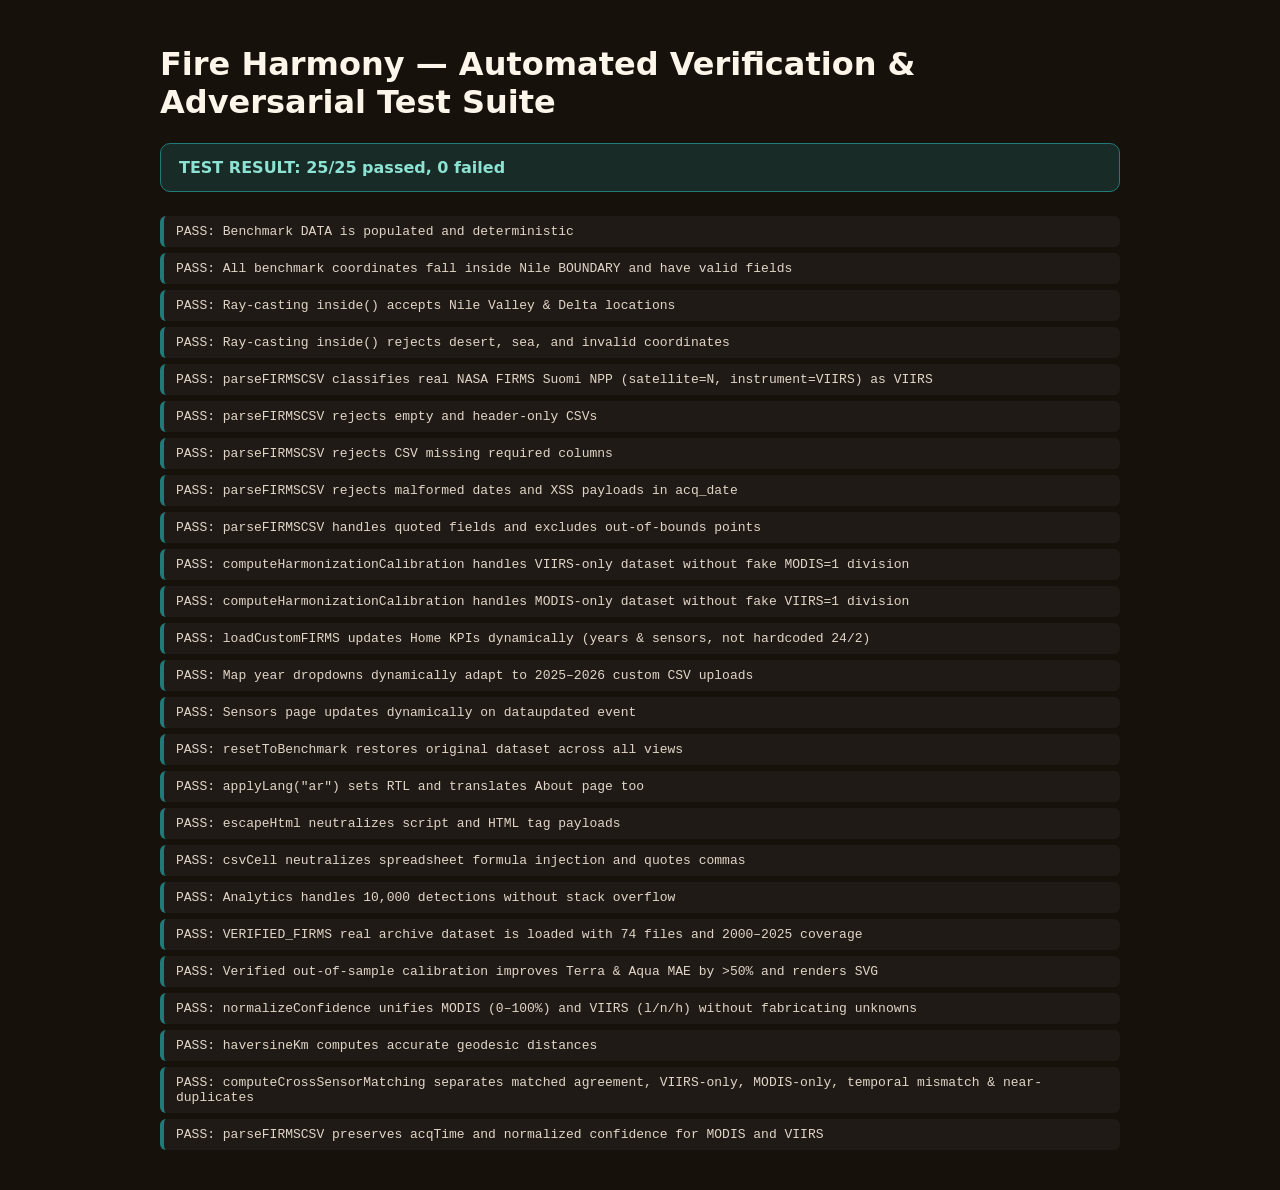
<file: tests/index.html>
<!doctype html>
<html lang="en" dir="ltr">
<head>
<meta charset="UTF-8">
<title>Fire Harmony — Automated Test Suite</title>
<style>
  body { font-family: system-ui, sans-serif; background: #17110c; color: #e0d6c8; padding: 24px; max-width: 960px; margin: auto; }
  h1 { color: #fbf5ea; }
  .summary { padding: 14px 18px; border-radius: 10px; margin: 16px 0 24px; font-weight: 600; font-size: 16px; }
  .summary.pass { background: rgba(31,122,120,.25); border: 1px solid #1f7a78; color: #8de3d3; }
  .summary.fail { background: rgba(224,67,43,.2); border: 1px solid #e0432b; color: #ff8a7a; }
  ul { list-style: none; padding: 0; }
  li { padding: 8px 12px; margin-bottom: 6px; border-radius: 6px; background: rgba(255,255,255,.04); font-family: monospace; font-size: 13px; }
  li.pass { border-left: 4px solid #1f7a78; }
  li.fail { border-left: 4px solid #e0432b; color: #ff9c8e; }
  #app-fixture { display: none; }
</style>
</head>
<body>
<h1>Fire Harmony — Automated Verification &amp; Adversarial Test Suite</h1>
<div id="summary" class="summary">Running tests...</div>
<ul id="results"></ul>

<!-- Minimal DOM fixture mirroring index.html -->
<div id="app-fixture">
  <a id="skip" href="#main"></a>
  <button id="lang" type="button"></button>
  <nav id="nav">
    <a href="#home"></a><a href="#map"></a><a href="#analytics"></a>
    <a href="#sensors"></a><a href="#methodology"></a><a href="#about"></a>
  </nav>
  <main id="main" tabindex="-1">
    <div class="page" id="home"><div id="stats"></div><div id="heroSvg"></div></div>
    <div class="page" id="map">
      <div class="mapgrid">
        <aside class="panel">
          <input type="checkbox" id="fM" checked>
          <input type="checkbox" id="fV" checked>
          <select id="y0"></select><select id="y1"></select>
          <b id="frpv">0 MW</b>
          <input type="range" id="frp" min="0" max="60" value="0">
          <div id="count"></div>
        </aside>
        <div class="mapbox"><div id="mapCanvas"></div></div>
        <div class="panel" id="info"></div>
      </div>
    </div>
    <div class="page" id="analytics"></div>
    <div class="page" id="sensors"></div>
    <div class="page" id="methodology"></div>
    <div class="page" id="about"></div>
  </main>
</div>

<script src="../js/utils.js"></script>
<script src="../js/i18n.js"></script>
<script src="../js/data.js"></script>
<script src="../js/verified-firms-data.js"></script>
<script src="../js/hero.js"></script>
<script src="../js/home.js"></script>
<script src="../js/map.js"></script>
<script src="../js/analytics.js"></script>
<script src="../js/sensors.js"></script>
<script src="../js/methodology.js"></script>
<script src="../js/about.js"></script>
<script src="../js/router.js"></script>

<script>
(function () {
  'use strict';

  const results = [];
  function test(name, fn) {
    try {
      fn();
      results.push({ name, pass: true });
    } catch (err) {
      results.push({ name, pass: false, error: err && err.message ? err.message : String(err) });
    }
  }
  function assert(cond, msg) {
    if (!cond) throw new Error(msg || 'Assertion failed');
  }
  function assertEqual(actual, expected, msg) {
    if (actual !== expected) {
      throw new Error((msg ? msg + ': ' : '') + `expected ${JSON.stringify(expected)}, got ${JSON.stringify(actual)}`);
    }
  }

  /* ── 1. Benchmark Dataset Integrity ── */
  test('Benchmark DATA is populated and deterministic', () => {
    assert(Array.isArray(DATA) && DATA.length > 500, 'Expected >500 benchmark records, got ' + DATA.length);
    assert(BENCHMARK_DATA.length === DATA.length, 'BENCHMARK_DATA should match initial DATA');
    const modis = DATA.filter(d => d.sensor === 'MODIS').length;
    const viirs = DATA.filter(d => d.sensor === 'VIIRS').length;
    assert(modis > 100 && viirs > 200, `Unexpected sensor split: MODIS=${modis}, VIIRS=${viirs}`);
  });

  test('All benchmark coordinates fall inside Nile BOUNDARY and have valid fields', () => {
    for (const d of DATA) {
      assert(inside(d.lat, d.lon), `Point (${d.lat}, ${d.lon}) outside BOUNDARY`);
      assert(/^\d{4}-\d{2}-\d{2}$/.test(d.date), `Invalid date: ${d.date}`);
      assert(Number.isFinite(d.frp) && d.frp > 0, `Invalid FRP: ${d.frp}`);
      assert(Number.isInteger(d.year) && d.year >= 2001 && d.year <= 2024, `Invalid year: ${d.year}`);
    }
  });

  /* ── 2. Spatial Ray-Casting Tests ── */
  test('Ray-casting inside() accepts Nile Valley & Delta locations', () => {
    assert(inside(31.05, 31.38), 'Dakahlia should be inside');
    assert(inside(30.72, 31.50), 'Sharqia should be inside');
    assert(inside(30.04, 31.24), 'Cairo should be inside');
    assert(inside(25.70, 32.64), 'Luxor should be inside');
    assert(inside(24.09, 32.90), 'Aswan should be inside');
  });

  test('Ray-casting inside() rejects desert, sea, and invalid coordinates', () => {
    assert(!inside(27.50, 26.10), 'Western Desert should be outside');
    assert(!inside(29.50, 34.00), 'Sinai should be outside');
    assert(!inside(32.50, 31.00), 'Mediterranean Sea should be outside');
    assert(!inside(22.00, 32.90), 'South of Aswan should be outside');
    assert(!inside(NaN, 31.0), 'NaN latitude should be outside');
  });

  /* ── 3. Standard NASA FIRMS CSV Parsing ── */
  test('parseFIRMSCSV classifies real NASA FIRMS Suomi NPP (satellite=N, instrument=VIIRS) as VIIRS', () => {
    const csv = [
      'latitude,longitude,brightness,scan,track,acq_date,acq_time,satellite,instrument,confidence,version,bright_t31,frp,daynight',
      '31.0421,31.3784,321.4,0.42,0.38,2023-10-18,1132,N,VIIRS,n,2.0NRT,298.1,6.4,D',
      '30.8812,31.0125,314.8,0.45,0.40,2023-10-19,1115,1,VIIRS,n,2.0NRT,296.4,11.2,D',
      '30.0444,31.2357,312.0,1.00,1.00,2023-10-20,1100,Aqua,MODIS,85,6.1,295.0,14.5,D'
    ].join('\n');
    const { parsed, skippedOutside } = parseFIRMSCSV(csv);
    assertEqual(parsed.length, 3, 'Should parse 3 rows');
    assertEqual(skippedOutside, 0, 'Should skip 0 rows');
    assertEqual(parsed[0].sensor, 'VIIRS', 'Suomi NPP (N/VIIRS) must be VIIRS');
    assertEqual(parsed[1].sensor, 'VIIRS', 'NOAA-20 (1/VIIRS) must be VIIRS');
    assertEqual(parsed[2].sensor, 'MODIS', 'Aqua/MODIS must be MODIS');
  });

  /* ── 4. Adversarial & Security CSV Tests ── */
  test('parseFIRMSCSV rejects empty and header-only CSVs', () => {
    let threwEmpty = false;
    try { parseFIRMSCSV(''); } catch (e) { threwEmpty = true; }
    assert(threwEmpty, 'Empty CSV should throw');

    let threwHeader = false;
    try { parseFIRMSCSV('latitude,longitude,acq_date\n'); } catch (e) { threwHeader = true; }
    assert(threwHeader, 'Header-only CSV should throw');
  });

  test('parseFIRMSCSV rejects CSV missing required columns', () => {
    let threw = false;
    try { parseFIRMSCSV('lat,lon,frp\n31.0,31.3,5.0'); } catch (e) { threw = true; }
    assert(threw, 'CSV missing acq_date should throw');
  });

  test('parseFIRMSCSV rejects malformed dates and XSS payloads in acq_date', () => {
    const csv = [
      'latitude,longitude,acq_date,frp,instrument',
      '31.04,31.37,not-a-date,5.0,VIIRS',
      '31.04,31.37,2023-10-18<img src=x onerror=alert(1)>,5.0,VIIRS',
      '31.04,31.37,2023-10-18,7.2,VIIRS'
    ].join('\n');
    const { parsed } = parseFIRMSCSV(csv);
    assertEqual(parsed.length, 1, 'Only valid YYYY-MM-DD row should be accepted');
    assertEqual(parsed[0].date, '2023-10-18');
    assertEqual(parsed[0].year, 2023);
  });

  test('parseFIRMSCSV handles quoted fields and excludes out-of-bounds points', () => {
    const csv = [
      '"latitude","longitude","acq_date","frp","instrument"',
      '"31.0500","31.3800","2025-11-02","8.5","VIIRS"',
      '"27.5000","26.1000","2025-11-02","19.0","VIIRS"'
    ].join('\r\n');
    const { parsed, skippedOutside } = parseFIRMSCSV(csv);
    assertEqual(parsed.length, 1);
    assertEqual(skippedOutside, 1);
    assertEqual(parsed[0].year, 2025);
  });

  /* ── 5. Harmonization Edge Cases ── */
  test('computeHarmonizationCalibration handles VIIRS-only dataset without fake MODIS=1 division', () => {
    const viirsOnly = [
      { id: 0, sensor: 'VIIRS', lat: 31.05, lon: 31.38, year: 2023, date: '2023-10-18', frp: 6.0 },
      { id: 1, sensor: 'VIIRS', lat: 30.87, lon: 31.00, year: 2023, date: '2023-10-19', frp: 8.0 }
    ];
    const c = computeHarmonizationCalibration(viirsOnly);
    assertEqual(c.modisCount, 0, 'modisCount should be 0, not 1');
    assertEqual(c.countRatio, null, 'countRatio should be null when MODIS count is 0');
    assertEqual(c.frpMeanRatio, null, 'frpMeanRatio should be null when MODIS count is 0');
  });

  test('computeHarmonizationCalibration handles MODIS-only dataset without fake VIIRS=1 division', () => {
    const modisOnly = [
      { id: 0, sensor: 'MODIS', lat: 31.05, lon: 31.38, year: 2023, date: '2023-10-18', frp: 12.0 }
    ];
    const c = computeHarmonizationCalibration(modisOnly);
    assertEqual(c.viirsCount, 0, 'viirsCount should be 0, not 1');
    assertEqual(c.countRatio, null, 'countRatio should be null when VIIRS count is 0');
  });

  /* ── 6. State Synchronization & Dynamic Updates ── */
  test('loadCustomFIRMS updates Home KPIs dynamically (years & sensors, not hardcoded 24/2)', () => {
    const custom = [
      { id: 0, sensor: 'VIIRS', lat: 31.05, lon: 31.38, year: 2025, date: '2025-10-18', frp: 9.0 },
      { id: 1, sensor: 'VIIRS', lat: 30.87, lon: 31.00, year: 2026, date: '2026-11-01', frp: 11.0 }
    ];
    loadCustomFIRMS(custom);
    const stats = getHomeStats();
    assertEqual(stats[0][1], 2, 'Total detections should be 2');
    assertEqual(stats[2][1], 2, 'Years of record should be 2 (2025-2026), not hardcoded 24');
    assertEqual(stats[3][1], 1, 'Sensors harmonized should be 1 (VIIRS only), not hardcoded 2');
  });

  test('Map year dropdowns dynamically adapt to 2025–2026 custom CSV uploads', () => {
    const y0 = $('y0'), y1 = $('y1');
    const filtered = getFilteredData();
    assertEqual(filtered.length, 2, 'Map filter should include uploaded 2025–2026 rows');
    assertEqual(+y0.value, 2025, 'y0 should update to 2025');
    assertEqual(+y1.value, 2026, 'y1 should update to 2026');
  });

  test('Sensors page updates dynamically on dataupdated event', () => {
    const text = $('sensors').textContent;
    assert(text.includes('(2 '), 'Sensors page should reflect 2 total records after custom upload');
  });

  test('resetToBenchmark restores original dataset across all views', () => {
    resetToBenchmark();
    assertEqual(DATA.length, BENCHMARK_DATA.length, 'DATA restored');
    assertEqual(getHomeStats()[0][1], BENCHMARK_DATA.length, 'Home KPI restored');
  });

  /* ── 7. Bilingual / RTL Parity ── */
  test('applyLang("ar") sets RTL and translates About page too', () => {
    applyLang('ar');
    assertEqual(document.documentElement.dir, 'rtl');
    const aboutText = $('about').textContent;
    assert(/[\u0600-\u06FF]/.test(aboutText), 'About page should contain Arabic text when LANG=ar');
    applyLang('en');
    assertEqual(document.documentElement.dir, 'ltr');
  });

  /* ── 8. Security Helpers (XSS & CSV Injection) ── */
  test('escapeHtml neutralizes script and HTML tag payloads', () => {
    const raw = '<img src=x onerror="alert(1)"> & \'test\'';
    const safe = escapeHtml(raw);
    assert(!safe.includes('<') && !safe.includes('>'), 'Angle brackets must be escaped');
    assert(safe.includes('&lt;img') && safe.includes('&quot;'), 'Entities should be escaped');
  });

  test('csvCell neutralizes spreadsheet formula injection and quotes commas', () => {
    assertEqual(csvCell('=cmd|"/C calc"!A0'), '"\'=cmd|""/C calc""!A0"');
    assertEqual(csvCell('+1+1'), "'+1+1");
    assertEqual(csvCell('Cairo, Egypt'), '"Cairo, Egypt"');
    assertEqual(csvCell('2023-10-18'), '2023-10-18');
  });

  /* ── 9. Large Dataset Stress Test (no stack overflow) ── */
  test('Analytics handles 10,000 detections without stack overflow', () => {
    const big = [];
    for (let i = 0; i < 10000; i++) {
      big.push({
        id: i,
        sensor: i % 3 === 0 ? 'MODIS' : 'VIIRS',
        lat: 31.05,
        lon: 31.38,
        year: 2012 + (i % 13),
        date: `${2012 + (i % 13)}-10-15`,
        frp: 5.5
      });
    }
    loadCustomFIRMS(big);
    assert($('analytics').querySelectorAll('svg').length >= 3, 'All 3 analytics SVG charts should render');
    resetToBenchmark();
  });

  /* ── 10. Integrated Verified NASA FIRMS Archive (2000–2025) ── */
  test('VERIFIED_FIRMS real archive dataset is loaded with 74 files and 2000–2025 coverage', () => {
    assert(typeof VERIFIED_FIRMS === 'object' && VERIFIED_FIRMS !== null, 'VERIFIED_FIRMS should be defined');
    assertEqual(VERIFIED_FIRMS.totalArchiveFiles, 74, 'Should reflect 74 verified NASA FIRMS archive files');
    assertEqual(VERIFIED_FIRMS.coverage.length, 4, 'Should cover 4 platforms (Terra, Aqua, S-NPP, NOAA-20)');
    assertEqual(VERIFIED_FIRMS.harmonizedYearly.length, 26, 'Should cover 26 years (2000–2025)');
  });

  test('Verified out-of-sample calibration improves Terra & Aqua MAE by >50% and renders SVG', () => {
    const terra = VERIFIED_FIRMS.calibrationBaseline.find(r => r.source === 'terra');
    const aqua = VERIFIED_FIRMS.calibrationBaseline.find(r => r.source === 'aqua');
    assert(terra && terra.maeAdjusted < terra.maeRaw * 0.5, 'Terra MAE should improve by >50%');
    assert(aqua && aqua.maeAdjusted < aqua.maeRaw * 0.5, 'Aqua MAE should improve by >50%');
    assert($('an-verified-chart') && $('an-verified-chart').querySelector('svg'), 'Verified harmonized SVG chart should render');
  });

  /* ── 11. Phase 5 Scientific Cross-Sensor Matching & Confidence Normalization ── */
  test('normalizeConfidence unifies MODIS (0–100%) and VIIRS (l/n/h) without fabricating unknowns', () => {
    assertEqual(normalizeConfidence('15', 'MODIS'), 'low');
    assertEqual(normalizeConfidence('65', 'MODIS'), 'nominal');
    assertEqual(normalizeConfidence('92', 'MODIS'), 'high');
    assertEqual(normalizeConfidence('l', 'VIIRS'), 'low');
    assertEqual(normalizeConfidence('n', 'VIIRS'), 'nominal');
    assertEqual(normalizeConfidence('h', 'VIIRS'), 'high');
    assertEqual(normalizeConfidence('', 'VIIRS'), 'unknown');
  });

  test('haversineKm computes accurate geodesic distances', () => {
    const d0 = haversineKm(31.05, 31.38, 31.05, 31.38);
    assertEqual(d0, 0, 'Zero distance for identical coordinates');
    const d1 = haversineKm(31.00, 31.00, 31.01, 31.00);
    assert(d1 > 1.05 && d1 < 1.15, '0.01 deg lat should be ~1.11 km, got ' + d1);
  });

  test('computeCrossSensorMatching separates matched agreement, VIIRS-only, MODIS-only, temporal mismatch & near-duplicates', () => {
    const sample = [
      // Pair A: MODIS & VIIRS within ~0.55 km and 20 min -> MATCHED
      { id: 0, sensor: 'MODIS', lat: 31.0500, lon: 31.3800, year: 2024, date: '2024-10-15', acqTime: '1100', confidence: 'high', frp: 15.0 },
      { id: 1, sensor: 'VIIRS', lat: 31.0540, lon: 31.3830, year: 2024, date: '2024-10-15', acqTime: '1120', confidence: 'nominal', frp: 6.2 },
      // Near-duplicate of VIIRS #1 (< 0.2 km, same date)
      { id: 2, sensor: 'VIIRS', lat: 31.0545, lon: 31.3832, year: 2024, date: '2024-10-15', acqTime: '1121', confidence: 'nominal', frp: 5.8 },
      // Unmatched VIIRS far away (> 10 km) -> VIIRS-ONLY
      { id: 3, sensor: 'VIIRS', lat: 30.8000, lon: 31.1000, year: 2024, date: '2024-10-15', acqTime: '1125', confidence: 'low', frp: 3.1 },
      // Temporal mismatch: MODIS & VIIRS same spot but 12 hours apart (> 360 min) -> NOT FORCED TO MATCH
      { id: 4, sensor: 'MODIS', lat: 30.7200, lon: 31.5000, year: 2024, date: '2024-10-16', acqTime: '0100', confidence: 'nominal', frp: 11.0 },
      { id: 5, sensor: 'VIIRS', lat: 30.7205, lon: 31.5005, year: 2024, date: '2024-10-16', acqTime: '1330', confidence: 'high', frp: 7.4 }
    ];
    const m = computeCrossSensorMatching(sample, { maxDistKm: 1.5, maxMinutes: 360 });
    assertEqual(m.matchedModis, 1, 'Only Pair A MODIS should match');
    assertEqual(m.matchedViirs, 2, 'Both Pair A VIIRS cluster detections within 1.5 km should corroborate');
    assertEqual(m.modisOnly, 1, 'Temporal-mismatch MODIS should remain unmatched (MODIS-only)');
    assertEqual(m.viirsOnly, 2, 'Far VIIRS + temporal-mismatch VIIRS should remain VIIRS-only');
    assertEqual(m.duplicateCount, 1, 'Should flag 1 same-sensor near-duplicate (<0.5 km)');
    assertEqual(m.confidenceBreakdown.high, 2);
    assertEqual(m.confidenceBreakdown.nominal, 3);
    assertEqual(m.confidenceBreakdown.low, 1);
  });

  test('parseFIRMSCSV preserves acqTime and normalized confidence for MODIS and VIIRS', () => {
    const csv = [
      'latitude,longitude,acq_date,acq_time,satellite,instrument,confidence,frp',
      '31.0500,31.3800,2024-10-15,1120,N,VIIRS,h,8.4',
      '31.0510,31.3810,2024-10-15,1105,Aqua,MODIS,84,16.2'
    ].join('\n');
    const { parsed } = parseFIRMSCSV(csv);
    assertEqual(parsed.length, 2);
    assertEqual(parsed[0].acqTime, '1120');
    assertEqual(parsed[0].confidence, 'high');
    assertEqual(parsed[1].acqTime, '1105');
    assertEqual(parsed[1].confidence, 'high');
  });

  /* ── Render Results ── */
  const passed = results.filter(r => r.pass).length;
  const failed = results.length - passed;
  const summaryEl = document.getElementById('summary');
  summaryEl.className = 'summary ' + (failed === 0 ? 'pass' : 'fail');
  summaryEl.textContent = `TEST RESULT: ${passed}/${results.length} passed, ${failed} failed`;

  const ul = document.getElementById('results');
  results.forEach(r => {
    const li = document.createElement('li');
    li.className = r.pass ? 'pass' : 'fail';
    li.textContent = (r.pass ? 'PASS: ' : 'FAIL: ') + r.name + (r.error ? ' — ' + r.error : '');
    ul.appendChild(li);
  });
})();
</script>
</body>
</html>
</file>
